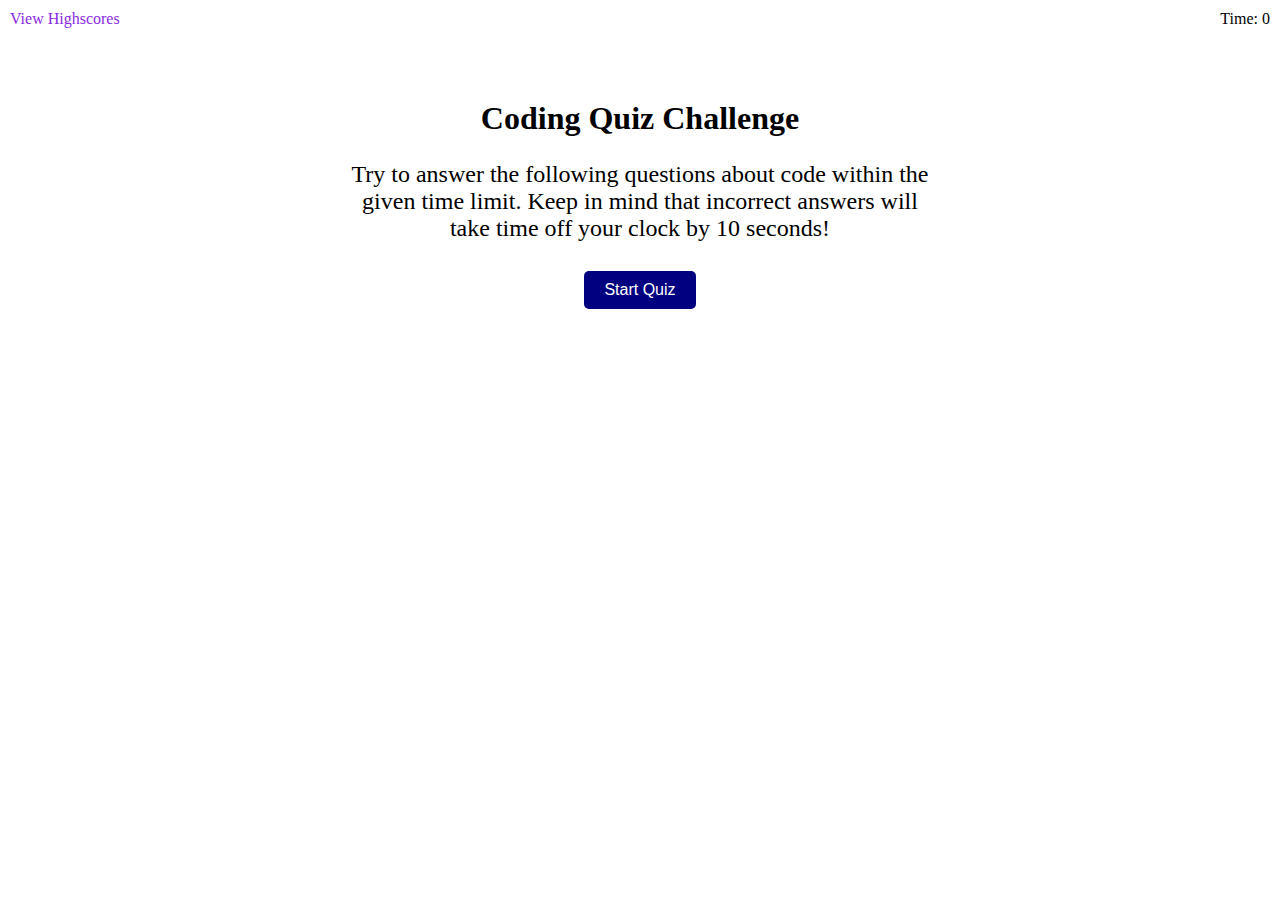
<file: index.html>
<!DOCTYPE html>
<html lang="en">
  <head>
    <meta charset="UTF-8" />
    <meta name="viewport" content="width=device-width, initial-scale=1.0" />
    <meta http-equiv="X-UA-Compatible" content="ie=edge" />
    <title>Coding Quiz</title>

    <link rel="stylesheet" href="./assets/css/style.css"/>
  </head>

    <body>
        <div class="scores"><a href="highscores.html">View Highscores</a></div>
    
        <div class="timer">Time: <span id="time">0</span></div>
    
        <div class="wrapper">
          <div id="start-screen" class="start">
            <h1 class="title">Coding Quiz Challenge</h1>
            <p>
              Try to answer the following questions about code within the given time limit.
              Keep in mind that incorrect answers will take time off your clock by 10 seconds!
            </p>
            <button id="start">Start Quiz</button>
          </div>
    
          <div id="questions" class="hide">
            <h2 id="question-title"></h2>
            <div id="choices" class="choices"></div>
          </div>
    
          <div id="end-screen" class="hide">
            <h2>Quiz Completed</h2>
            <p>Your final score is <span id="final-score"></span>.</p>
            <p>
              Enter initials: <input type="text" id="initials" max="3" />
              <button id="submit">Submit</button>
            </p>
          </div>
    
          <div id="feedback" class="feedback hide"></div>
        </div>
        
        <script src="./assets/js/highscores.js"></script>
        <script src="./assets/js/q_and_a.js"></script>
        <script src="./assets/js/script.js"></script>
      </body>
</html>
</file>
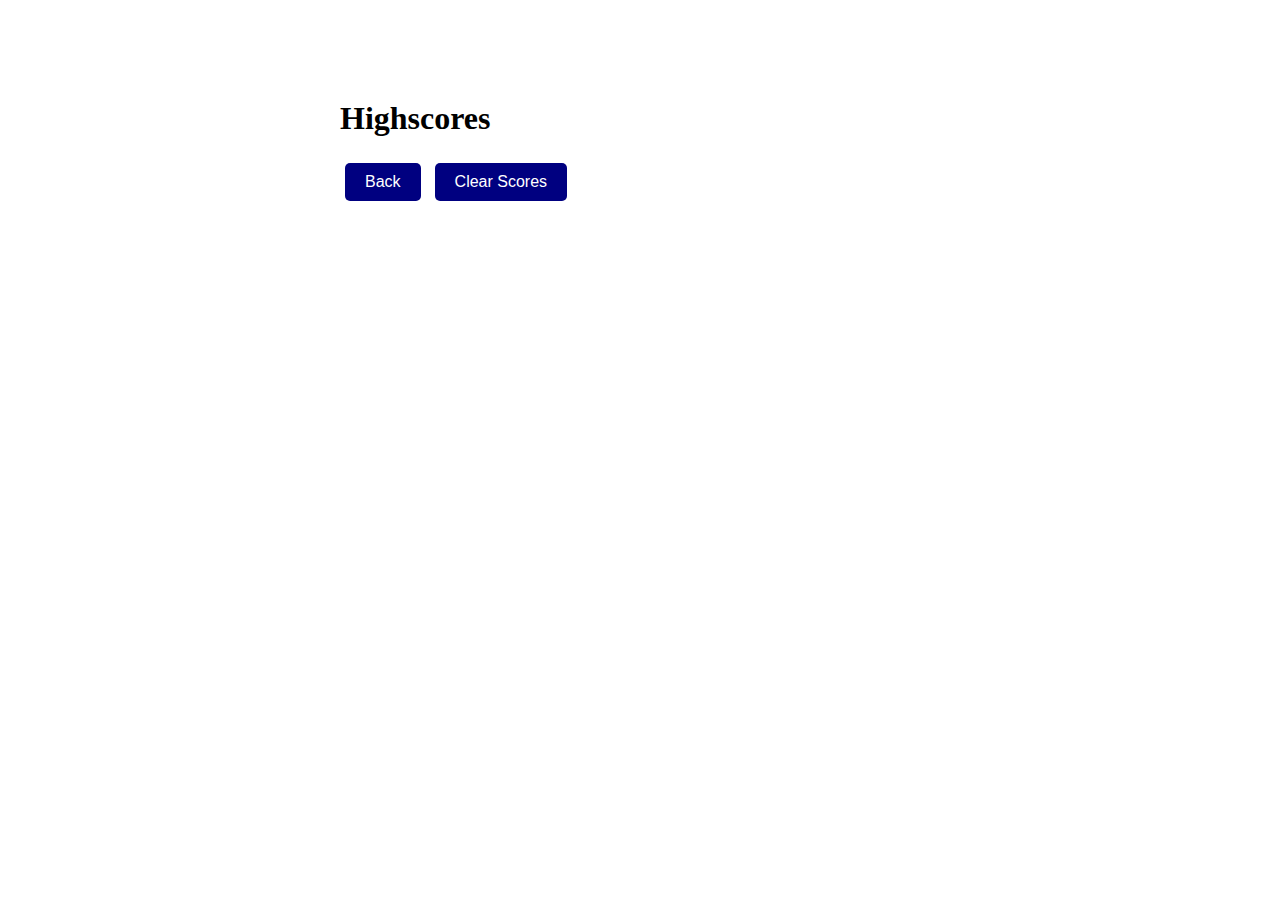
<file: highscores.html>
<!DOCTYPE html>
<html lang="en">
  <head>
    <meta charset="UTF-8" />
    <meta name="viewport" content="width=device-width, initial-scale=1.0" />
    <meta http-equiv="X-UA-Compatible" content="ie=edge" />
    <title>List of Highscores</title>

    <link rel="stylesheet" href="./assets/css/style.css"/>
  </head>

  <body>
    <div class="wrapper">
      <h1>Highscores</h1>
      <ol id="highscores"></ol>

      <a href="index.html"><button>Back</button></a>
      <button id="clear">Clear Scores</button>
    </div>

    <script src="./assets/js/highscores.js"></script>
  </body>
</html>
</file>
<file: assets/css/style.css>
body {
    font-style: normal;
}

p {
    font-size: x-large;
}

a {
    color: blueviolet;
    text-decoration: none;
    transition: color 0.1s;
}

.start {
    text-align: center;
}

.wrapper {
    margin: 100px auto 0 auto;
    max-width: 600px;
}
  
.hide {
    display: none;
}

button {
    display: inline-block;
    margin: 5px;
    cursor: pointer;
    font-style: normal;
    font-size: 100%;
    background-color: navy;
    border-radius: 5px;
    padding: 10px 20px;
    color: white;
    border: 0;
    transition: background-color 0.1s;
}
  
button:hover {
    background-color: purple;
}
  
.choices button {
    display: block;
}
  
.scores {
    position: absolute;
    color: blueviolet;
    font-size: medium;
    top: 10px;
    left: 10px;
}

.scores:hover {
    color: blueviolet;
    background-color: blueviolet;
}
  
.timer {
    position: absolute;
    top: 10px;
    right: 10px;
    font-size: medium;
}
  
input[type="text"] {
    font-size: 100%;
}
</file>
